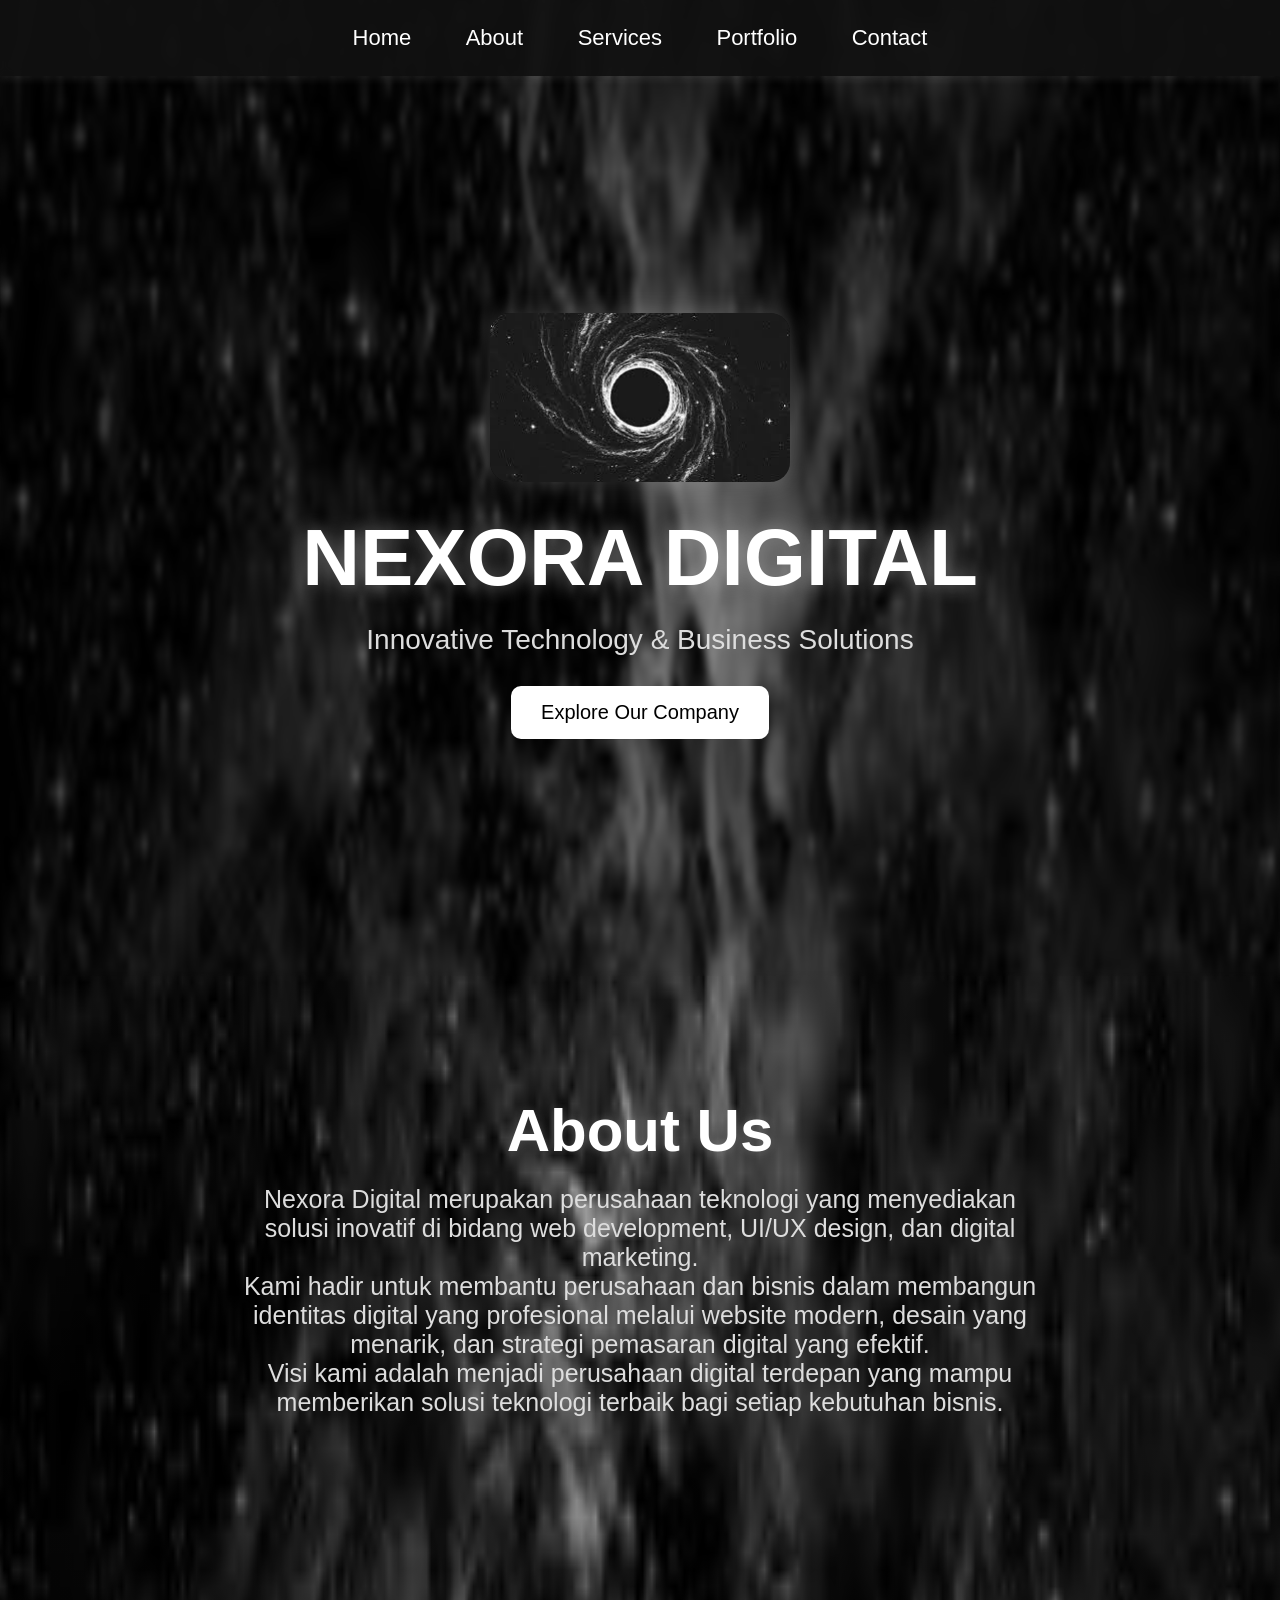
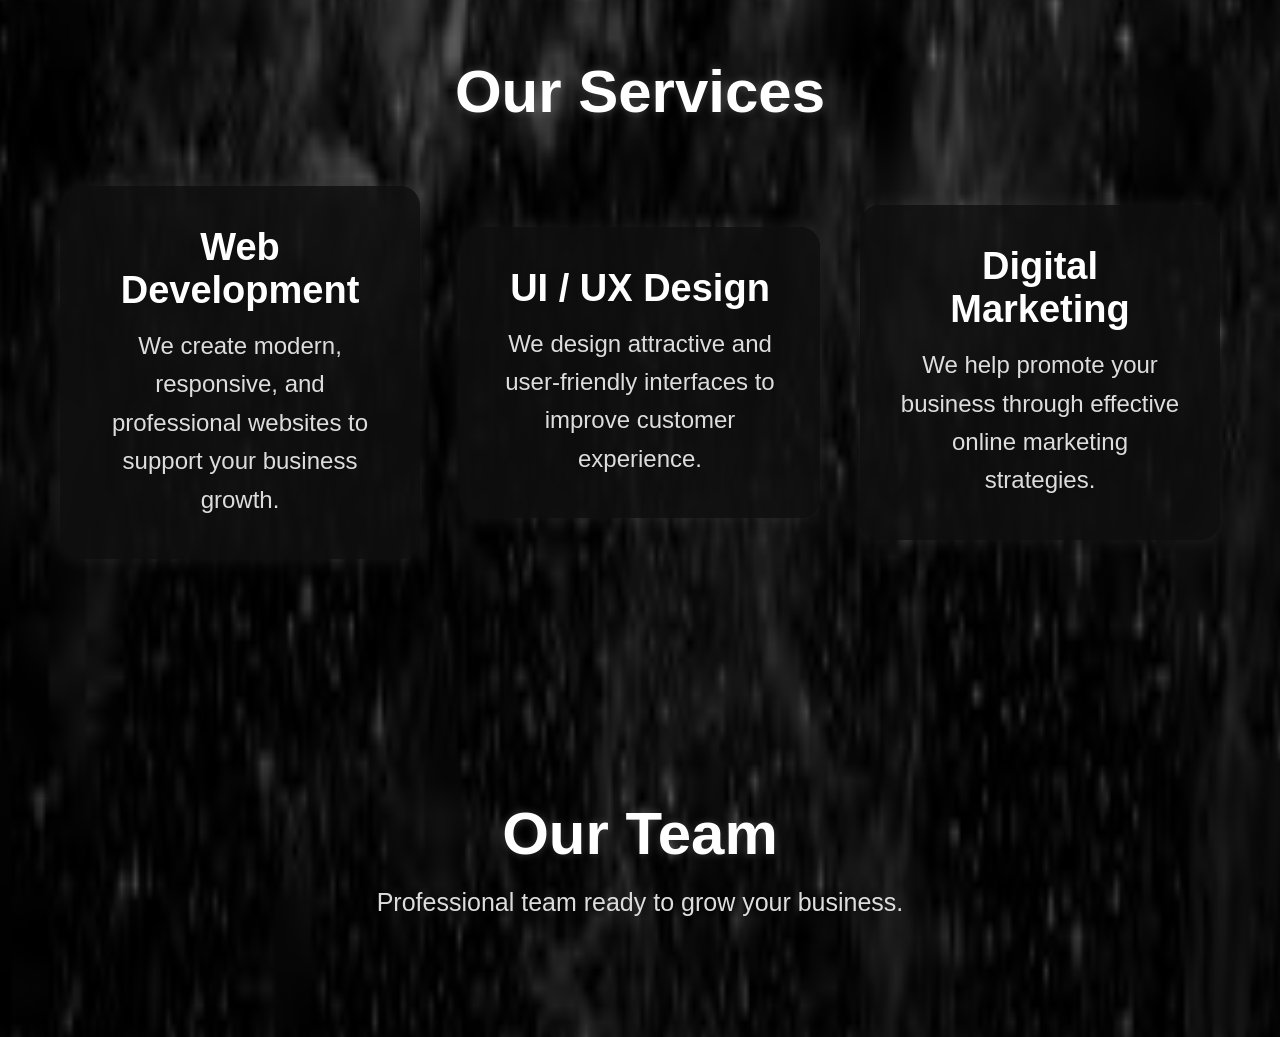
<file: index.html>
<!DOCTYPE html>
<html lang="en">
<head>
    <meta charset="UTF-8">
    <meta name="viewport" content="width=device-width, initial-scale=1.0">
    <title>Nexora Digital</title>
    <link rel="stylesheet" href="style.css">
</head>
<body>
    <nav>
        <a href="index.html">Home</a>
        <a href="about.html">About</a>
        <a href="services.html">Services</a>
        <a href="portfolio.html">Portfolio</a>
        <a href="contact.html">Contact</a>
    </nav>
    <div class="hero">
        <img src="office.jpg" alt="Office Company" class="hero-img">
        <h1>NEXORA DIGITAL</h1>
        <p>Innovative Technology & Business Solutions</p>
        <a href="about.html" class="btn">Explore Our Company</a>
    </div>
    <section class="section">
    <h2>About Us</h2>
    <p>
        Nexora Digital merupakan perusahaan teknologi yang menyediakan
        solusi inovatif di bidang web development, UI/UX design,
        dan digital marketing.
    </p>
    <p>
        Kami hadir untuk membantu perusahaan dan bisnis dalam membangun
        identitas digital yang profesional melalui website modern,
        desain yang menarik, dan strategi pemasaran digital yang efektif.
    </p>
    <p>
        Visi kami adalah menjadi perusahaan digital terdepan yang mampu
        memberikan solusi teknologi terbaik bagi setiap kebutuhan bisnis.
    </p>
</section>

<section class="section">
    <h2>Our Services</h2>
    <div class="cards">
        <div class="card">
            <h3>Web Development</h3>
            <p>
                We create modern, responsive, and professional websites
                to support your business growth.
            </p>
        </div>

        <div class="card">
            <h3>UI / UX Design</h3>
            <p>
                We design attractive and user-friendly interfaces
                to improve customer experience.
            </p>
        </div>

        <div class="card">
            <h3>Digital Marketing</h3>
            <p>
                We help promote your business through effective
                online marketing strategies.
            </p>
        </div>
    </div>
</section>

<section class="section">
    <h2>Our Team</h2>
    <p>Professional team ready to grow your business.</p>
</section>
</body>
</html>
</file>
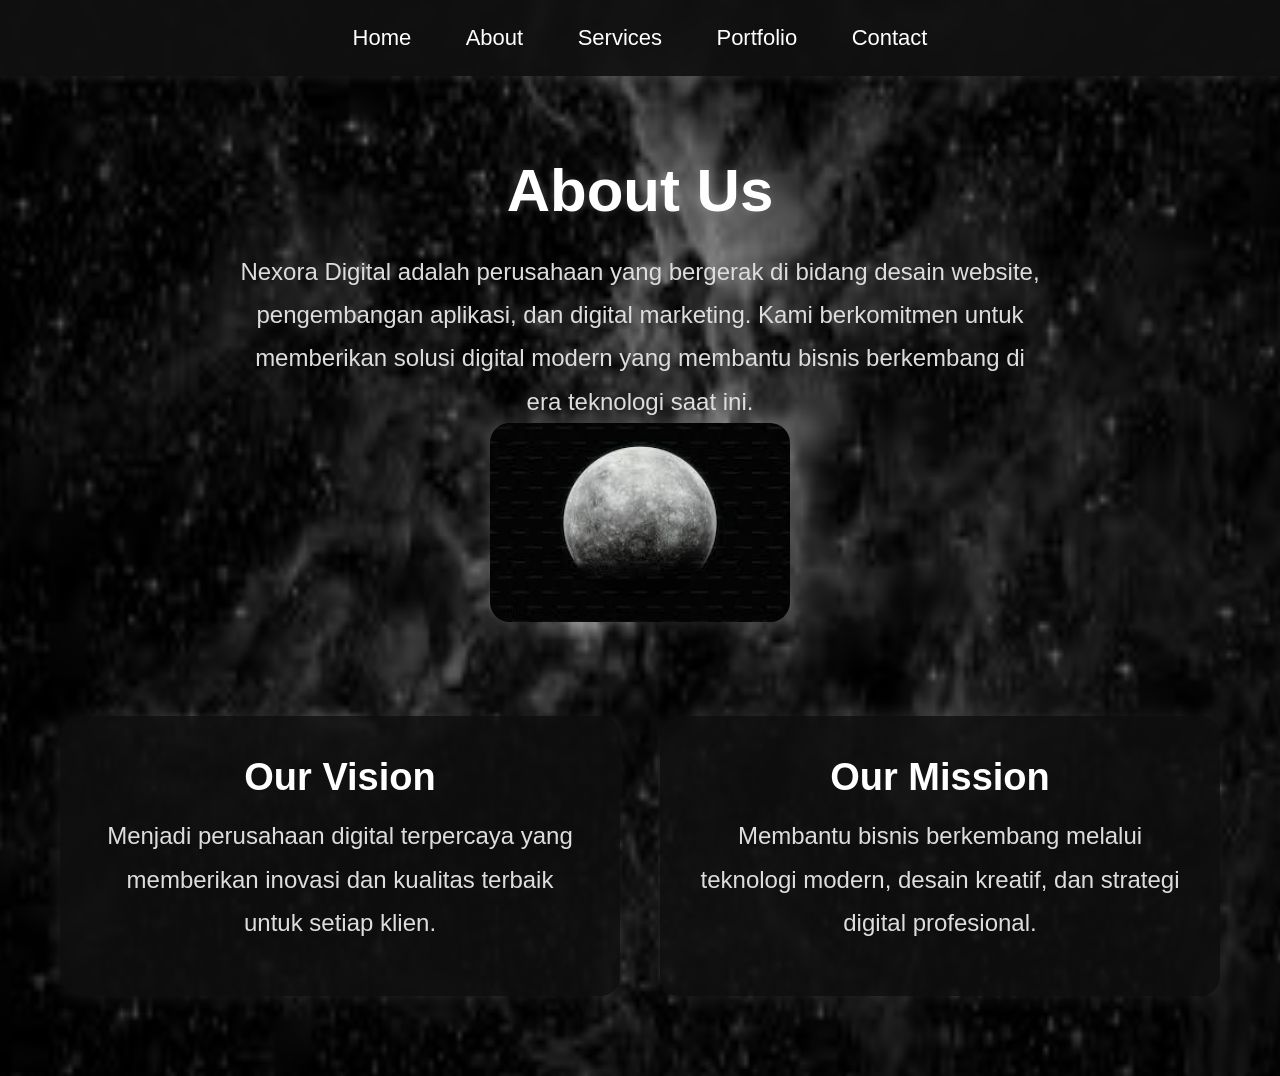
<file: about.html>
<!DOCTYPE html>
<html>
<head>
    <title>About</title>
    <link rel="stylesheet" href="style.css">
</head>
<body>

<nav>
    <a href="index.html">Home</a>
    <a href="about.html">About</a>
    <a href="services.html">Services</a>
    <a href="portfolio.html">Portfolio</a>
    <a href="contact.html">Contact</a>
</nav>

<div class="container">
    <h1>About Us</h1>

    <p class="service-text">
        Nexora Digital adalah perusahaan yang bergerak di bidang
        desain website, pengembangan aplikasi, dan digital marketing.
        Kami berkomitmen untuk memberikan solusi digital modern yang
        membantu bisnis berkembang di era teknologi saat ini.
    </p>

    <img src="about.jpg" alt="About Company" class="hero-img">

    <div class="cards">
        <div class="card">
            <h3>Our Vision</h3>
            <p>
                Menjadi perusahaan digital terpercaya yang memberikan
                inovasi dan kualitas terbaik untuk setiap klien.
            </p>
        </div>

        <div class="card">
            <h3>Our Mission</h3>
            <p>
                Membantu bisnis berkembang melalui teknologi modern,
                desain kreatif, dan strategi digital profesional.
            </p>
        </div>
    </div>
</div>

</body>
</html>
</file>
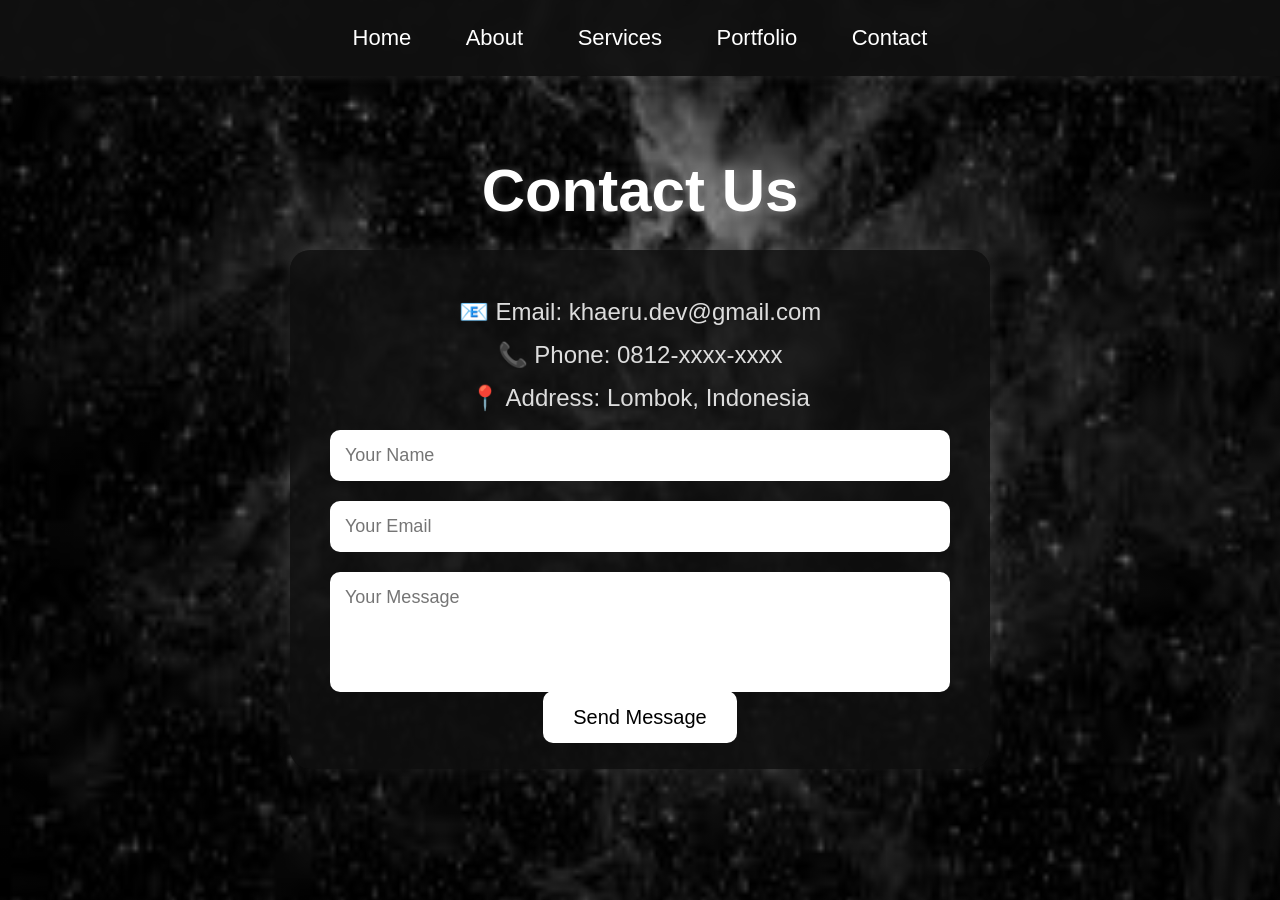
<file: contact.html>
<!DOCTYPE html>
<html lang="en">
<head>
    <meta charset="UTF-8">
    <meta name="viewport" content="width=device-width, initial-scale=1.0">
    <title>Contact</title>
    <link rel="stylesheet" href="style.css">
</head>
<body>
<nav>
    <a href="index.html">Home</a>
    <a href="about.html">About</a>
    <a href="services.html">Services</a>
    <a href="portfolio.html">Portfolio</a>
    <a href="contact.html">Contact</a>
</nav>
<div class="container">
    <h1>Contact Us</h1>
    <div class="card">
        <p>📧 Email: khaeru.dev@gmail.com</p>
        <p>📞 Phone: 0812-xxxx-xxxx</p>
        <p>📍 Address: Lombok, Indonesia</p>
        <input type="text" placeholder="Your Name" class="contact-input">
        <input type="email" placeholder="Your Email" class="contact-input">
        <textarea placeholder="Your Message" class="contact-input"></textarea>
        <a href="#" class="btn">Send Message</a>
    </div>
</div>
</body>
</html>
</file>
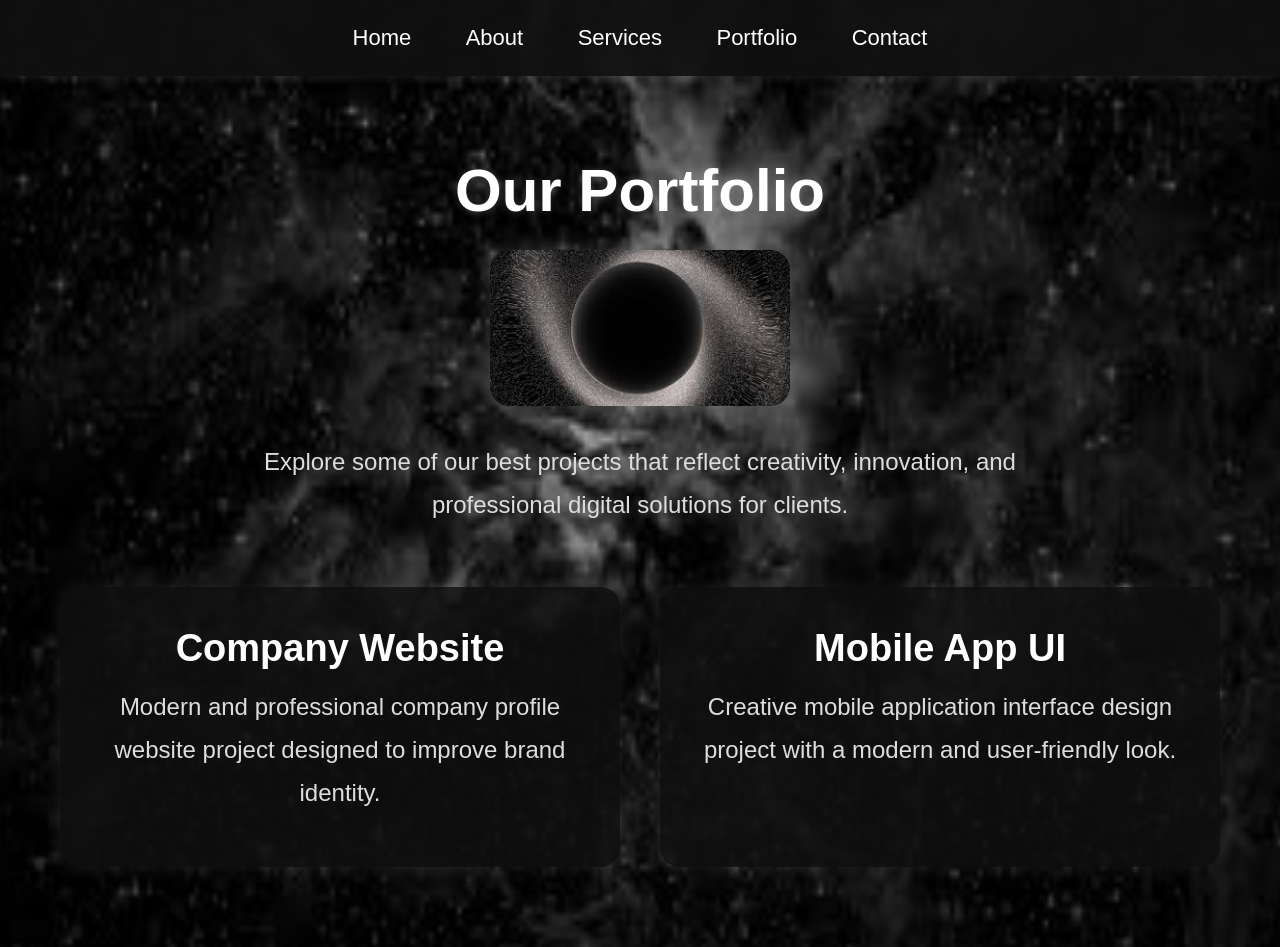
<file: portfolio.html>
<!DOCTYPE html>
<html lang="en">
<head>
    <meta charset="UTF-8">
    <meta name="viewport" content="width=device-width, initial-scale=1.0">
    <title>Portfolio</title>
    <link rel="stylesheet" href="style.css">
</head>
<body>

<nav>
    <a href="index.html">Home</a>
    <a href="about.html">About</a>
    <a href="services.html">Services</a>
    <a href="portfolio.html">Portfolio</a>
    <a href="contact.html">Contact</a>
</nav>

<div class="container">
    <h1>Our Portfolio</h1>
    <img src="portfolio.jpg" alt="Portfolio Company" class="hero-img">
    <p class="service-text">
        Explore some of our best projects that reflect creativity,
        innovation, and professional digital solutions for clients.
    </p>

    <div class="cards">
        <div class="card">
            <h3>Company Website</h3>
            <p>
                Modern and professional company profile website project
                designed to improve brand identity.
            </p>
        </div>

        <div class="card">
            <h3>Mobile App UI</h3>
            <p>
                Creative mobile application interface design project
                with a modern and user-friendly look.
            </p>
        </div>
    </div>
</div>

</body>
</html>
</file>
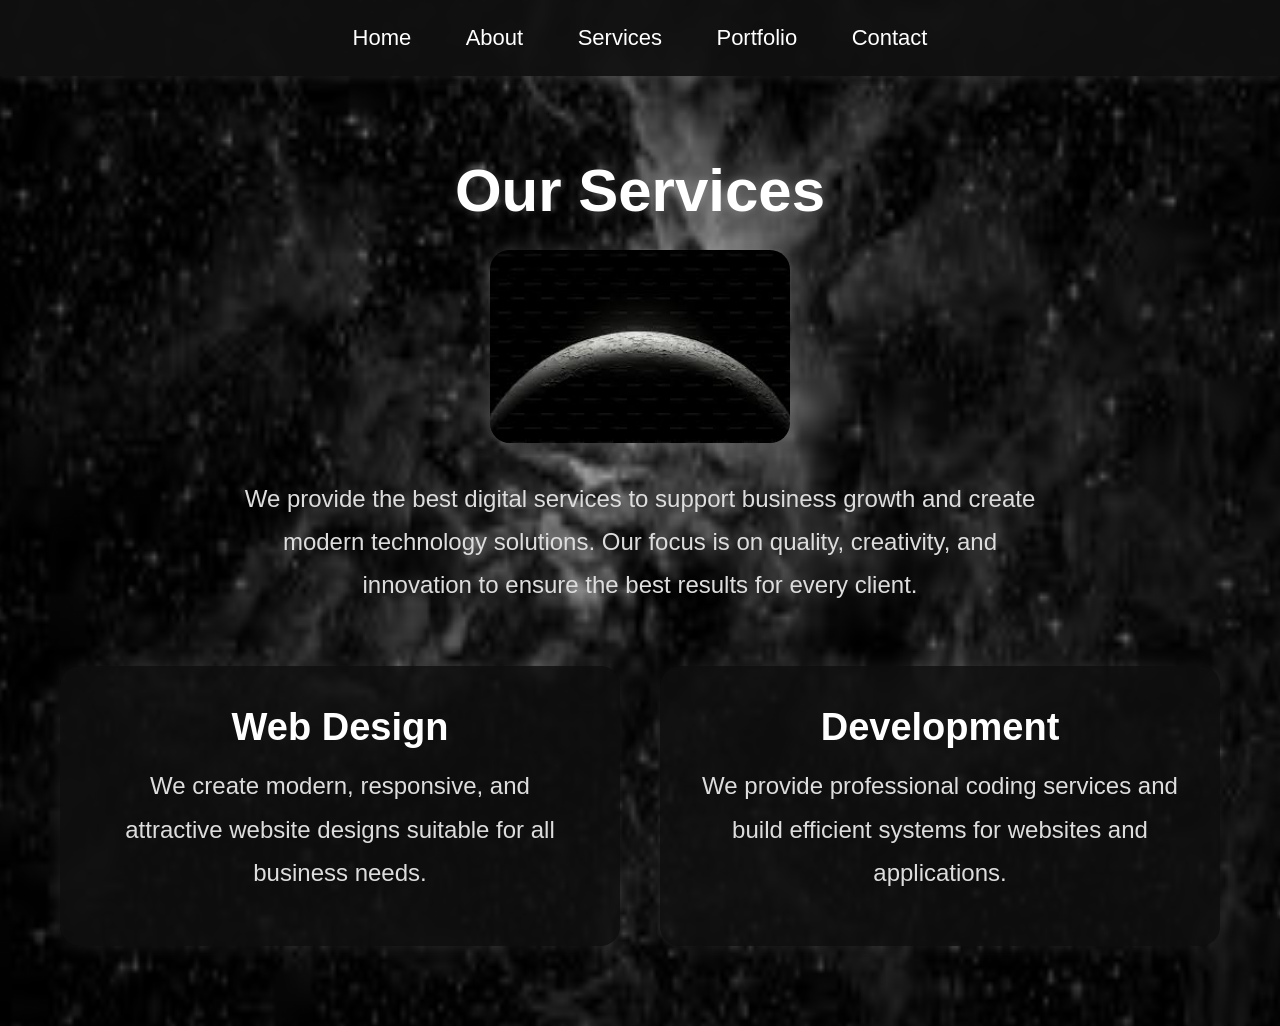
<file: services.html>
<!DOCTYPE html>
<html lang="en">
<head>
    <meta charset="UTF-8">
    <meta name="viewport" content="width=device-width, initial-scale=1.0">
    <title>Services</title>
    <link rel="stylesheet" href="style.css">
</head>
<body>

<nav>
    <a href="index.html">Home</a>
    <a href="about.html">About</a>
    <a href="services.html">Services</a>
    <a href="portfolio.html">Portfolio</a>
    <a href="contact.html">Contact</a>
</nav>

<div class="container">
    <h1>Our Services</h1>
    <img src="service.jpg" alt="service Company" class="hero-img">
    <p class="service-text">
        We provide the best digital services to support business growth
        and create modern technology solutions. Our focus is on quality,
        creativity, and innovation to ensure the best results for every client.
    </p>

    <div class="cards">
        <div class="card">
            <h3>Web Design</h3>
            <p>
                We create modern, responsive, and attractive website
                designs suitable for all business needs.
            </p>
        </div>

        <div class="card">
            <h3>Development</h3>
            <p>
                We provide professional coding services and build
                efficient systems for websites and applications.
            </p>
        </div>
    </div>
</div>

</body>
</html>
</file>
<file: style.css>
*{
    margin: 0;
    padding: 0;
    box-sizing: border-box;
    font-family: Arial, sans-serif;
}
html{
    scroll-behavior: smooth;
}
body{
    background:
        linear-gradient(rgba(0,0,0,0.35), rgba(0,0,0,0.45)),
        url('space-bg.jpg');
    background-size: 110% 110%;
    background-position: center;
    background-repeat: no-repeat;
    color: white;
    min-height: 100vh;
    animation: zoomBg 10s ease-in-out infinite alternate;
}
nav{
    background: rgba(17,17,17,0.9);
    padding: 25px;
    text-align: center;
    position: sticky;
    top: 0;
    z-index: 1000;
    box-shadow: 0 2px 10px rgba(255,255,255,0.1);
    backdrop-filter: blur(5px);
}
nav a{
    color: white;
    text-decoration: none;
    margin: 0 25px;
    font-size: 22px;
    transition: all 0.3s ease;
}
nav a:hover{
    color: gray;
    transform: scale(1.1);
}
.hero{
    height: 100vh;
    display: flex;
    justify-content: center;
    align-items: center;
    flex-direction: column;
    text-align: center;
    animation: fadeIn 1.5s ease;
    backdrop-filter: blur(2px);
}
.hero-img{
    width: 300px;
    border-radius: 20px;
    margin-bottom: 30px;
    box-shadow: 0 0 25px rgba(255,255,255,0.2);
    transition: all 0.3s ease;
}
.hero-img:hover{
    transform: scale(1.05);
}
.hero h1{
    font-size: 80px;
    text-shadow: 0 0 20px rgba(255,255,255,0.4);
}
.hero p{
    font-size: 28px;
    margin-top: 20px;
    color: #ddd;
}
.btn{
    margin-top: 30px;
    padding: 15px 30px;
    background: white;
    color: black;
    text-decoration: none;
    border-radius: 10px;
    font-size: 20px;
    transition: all 0.3s ease;
}
.btn:hover{
    transform: translateY(-5px) scale(1.05);
    background: gray;
    color: white;
    box-shadow: 0 0 20px rgba(255,255,255,0.4);
}
.section{
    padding: 120px 60px;
    text-align: center;
    animation: fadeUp 1.5s ease;
}
.section h2{
    font-size: 60px;
    margin-bottom: 20px;
    text-shadow: 0 0 10px rgba(255,255,255,0.2);
}
.section p{
    font-size: 25px;
    color: #ddd;
    max-width: 800px;
    margin: auto;
}
.cards{
    display: flex;
    justify-content: center;
    align-items: center;
    gap: 40px;
    margin-top: 60px;
    width: 100%;
}
.card{
    background: rgba(17,17,17,0.8);
    padding: 40px 30px;
    border-radius: 20px;
    width: 320px;
    min-height: 280px;
    text-align: center;
    box-shadow: 0 0 20px rgba(255,255,255,0.1);
}
.card:hover{
    transform: translateY(-10px) scale(1.03);
    box-shadow: 0 0 25px rgba(255,255,255,0.3);
}
.service-img{
    width: 100%;
    height: 180px;
    object-fit: cover;
    border-radius: 15px;
    margin-bottom: 20px;
}
.card h3{
    font-size: 38px;
    margin-bottom: 15px;
}
.card p{
    font-size: 24px;
    color: #ddd;
    line-height: 1.6;
}
.container{
    width: 100%;
    max-width: 1200px;
    margin: auto;
    padding: 80px 20px;
    text-align: center;
}
.container h1{
    font-size: 60px;
    margin-bottom: 25px;
    text-shadow: 0 0 10px rgba(255,255,255,0.2);
}
.container p{
    font-size: 24px;
    color: #ddd;
    line-height: 1.8;
    max-width: 800px;
    margin: auto;
}
.contact-input{
    width: 100%;
    padding: 15px;
    margin: 10px 0;
    border-radius: 10px;
    border: none;
    font-size: 18px;
}
textarea.contact-input{
    height: 120px;
    resize: none;
}
.card{
    width: 700px;
    max-width: 90%;
    margin: auto;
    padding: 40px;
    border-radius: 20px;
}
@keyframes fadeIn{
    from{
        opacity: 0;
        transform: translateY(50px);
    }
    to{
        opacity: 1;
        transform: translateY(0);
    }
}
@keyframes fadeUp{
    from{
        opacity: 0;
        transform: translateY(60px);
    }
    to{
        opacity: 1;
        transform: translateY(0);
    }
}
@keyframes zoomBg{
    from{
        background-size: 100% 100%;
    }
    to{
        background-size: 140% 140%;
    }
}
</file>
